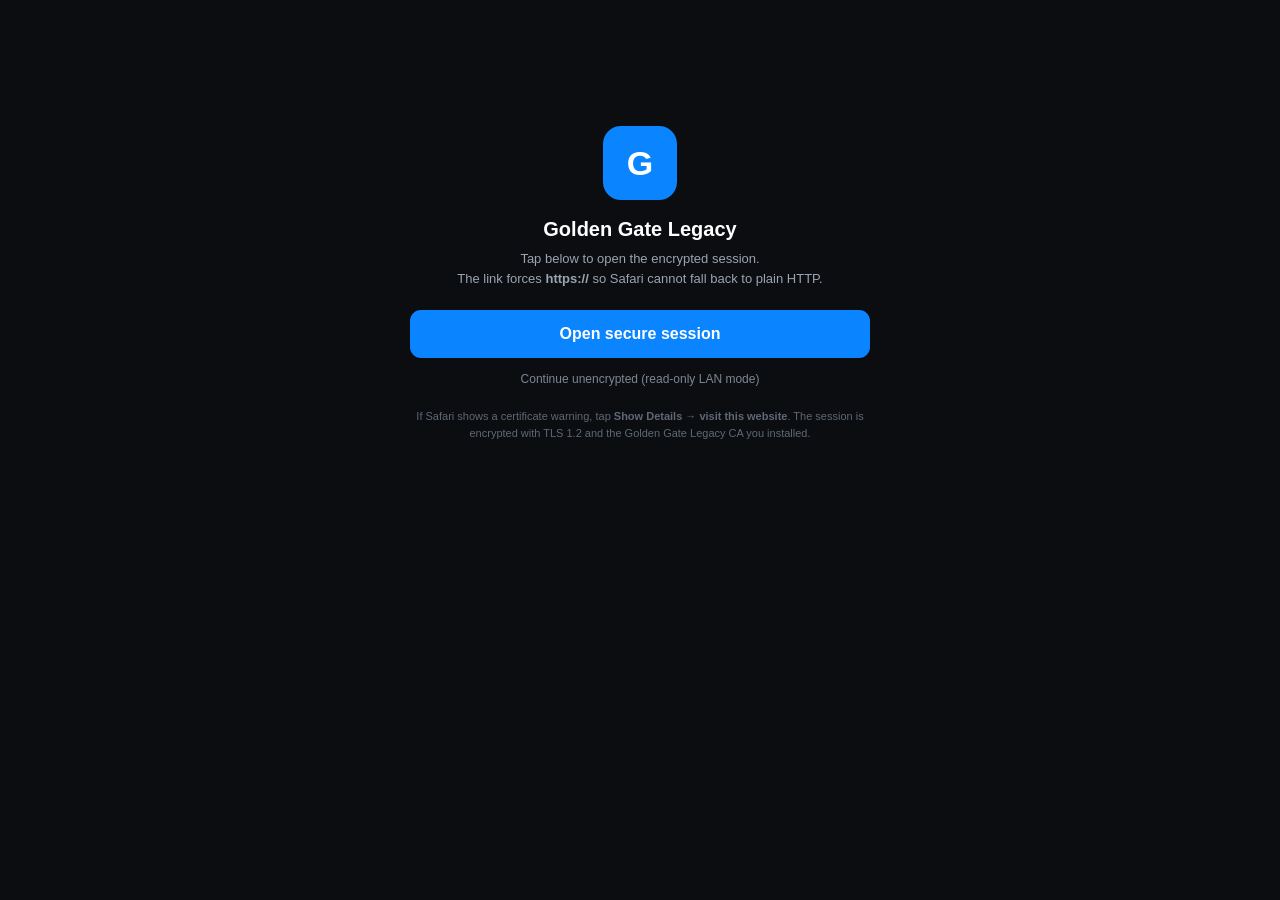
<file: legacy/secure.html>
<!DOCTYPE html>
<html lang="en">
<head>
<meta charset="utf-8">
<title>Golden Gate — Secure Session</title>
<meta name="viewport" content="width=device-width, initial-scale=1.0, maximum-scale=1.0">
<meta name="apple-mobile-web-app-capable" content="yes">
<link rel="apple-touch-icon" href="assets/touch-icon.png">
<style>
html,body{margin:0;height:100%;background:#0b0d11;color:#fff;
 font-family:-apple-system,"Helvetica Neue",Helvetica,Arial,sans-serif;
 -webkit-text-size-adjust:none;}
.wrap{max-width:460px;margin:0 auto;padding:14vh 24px 0;text-align:center;}
.badge{width:74px;height:74px;border-radius:18px;background:#0a84ff;margin:0 auto 18px;
 line-height:74px;font-size:34px;font-weight:bold;}
h1{font-size:20px;margin:0 0 8px;}
p{font-size:13px;color:#9aa4b2;line-height:1.5;margin:0 0 22px;}
a.btn{display:block;padding:15px 0;border-radius:11px;background:#0a84ff;color:#fff;
 text-decoration:none;font-size:16px;font-weight:bold;}
a.alt{display:block;margin-top:14px;font-size:12px;color:#7d8794;text-decoration:none;}
.note{margin-top:22px;font-size:11px;color:#5f6874;line-height:1.5;}
</style>
</head>
<body>
<div class="wrap">
  <div class="badge">G</div>
  <h1>Golden Gate Legacy</h1>
  <p>Tap below to open the encrypted session.<br>The link forces <b>https://</b> so Safari cannot fall back to plain HTTP.</p>
  <a class="btn" id="go" href="#">Open secure session</a>
  <a class="alt" href="#http">Continue unencrypted (read-only LAN mode)</a>
  <div class="note">If Safari shows a certificate warning, tap <b>Show Details → visit this website</b>.
  The session is encrypted with TLS 1.2 and the Golden Gate Legacy CA you installed.</div>
</div>
<script>
(function () {
  var host = location.hostname;
  var secure = "https://" + host + ":8443/ipad/legacy/";
  var plain  = "http://" + host + ":8088/ipad/legacy/";
  document.getElementById("go").href = secure;
  var alt = document.querySelector("a.alt");
  alt.href = plain;
  /* if this page was reached over https, go straight in */
  if (location.protocol === "https:") { location.replace(secure); }
})();
</script>
</body>
</html>
</file>
